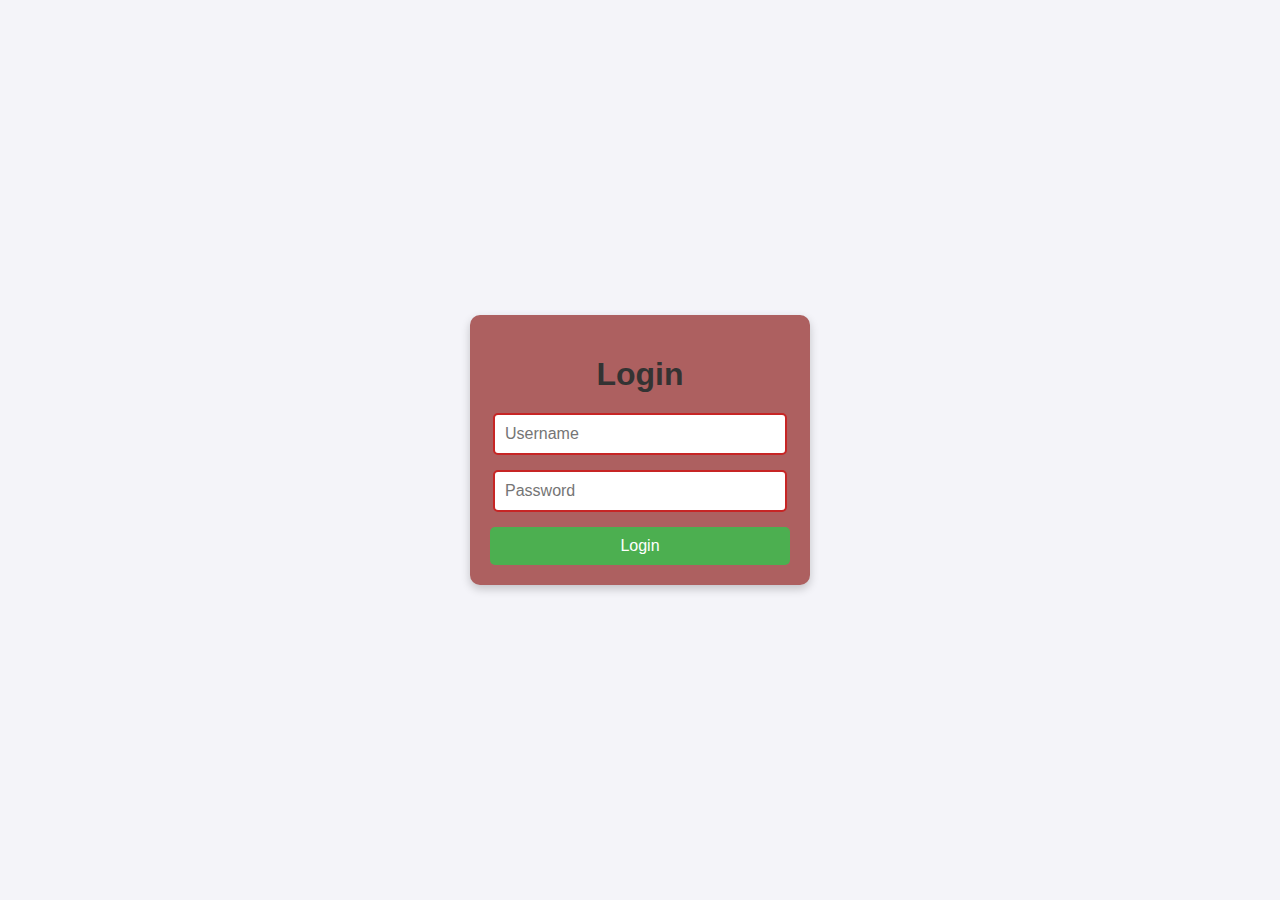
<file: kumpul/fromlogin.html>
<!DOCTYPE html>
<html lang="en">
<head>
    <meta charset="UTF-8">
    <meta name="viewport" content="width=device-width, initial-scale=1.0">
    <title>Login Page</title>
    <style>
        body {
            font-family: Arial, sans-serif;
            display: flex;
            justify-content: center;
            align-items: center;
            height: 100vh;
            margin: 0;
            background-color: #f4f4f9;
        }
        .login-container {
            background: #ad6060;
            padding: 20px;
            border-radius: 10px;
            box-shadow: 0 4px 10px rgba(0, 0, 0, 0.2);
            width: 300px;
            text-align: center;
        }
        .login-container h1 {
            margin-bottom: 20px;
            color: #333;
        }
        .login-container input {
            width: 90%;
            padding: 10px;
            margin-bottom: 15px;
            font-size: 1rem;
            border: 2px solid #c72525;
            border-radius: 5px;
        }
        .login-container button {
            width: 100%;
            padding: 10px;
            font-size: 1rem;
            background: #4caf50;
            color: #fff;
            border: none;
            border-radius: 5px;
            cursor: pointer;
        }
        .login-container button:hover {
            background: #45a049;
        }
        .error {
            color: rgb(56, 12, 12);
            font-size: 0.9rem;
            margin-top: -10px;
            margin-bottom: 10px;
        }
    </style>
</head>
<body>
    <div class="login-container">
        <h1>Login</h1>
        <input type="text" id="username" placeholder="Username">
        <input type="password" id="password" placeholder="Password">
        <div class="error" id="error-message"></div>
        <button onclick="login()">Login</button>
    </div>
    <script>
        function login() {
            const username = document.getElementById('username').value;
            const password = document.getElementById('password').value;
            const errorMessage = document.getElementById('error-message');

            if (username === '' || password === '') {
                errorMessage.textContent = 'Please fill in all fields.';
                return;
            }

            if (username === 'admin' && password === '1234') {
                alert('Login successful!');
                errorMessage.textContent = '';
            } else {
                errorMessage.textContent = 'Invalid username or password.';
            }
        }
    </script>
</body>
</html>
</file>
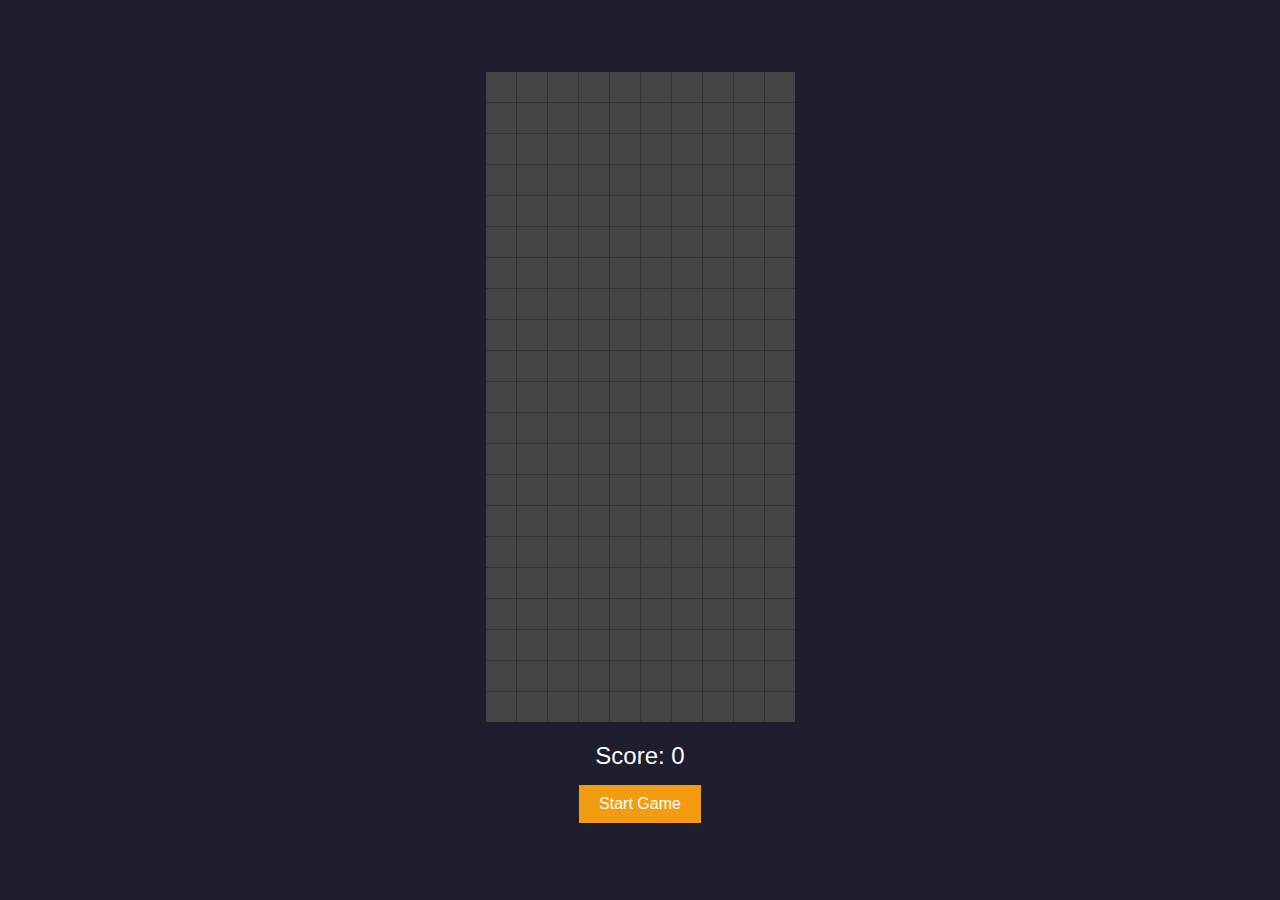
<file: kumpul/gametetris.html>
<!DOCTYPE html>
<html lang="en">
<head>
    <meta charset="UTF-8">
    <meta name="viewport" content="width=device-width, initial-scale=1.0">
    <title>Tetris Game</title>
    <style>
        body {
            display: flex;
            flex-direction: column;
            align-items: center;
            justify-content: center;
            font-family: Arial, sans-serif;
            margin: 0;
            height: 100vh;
            background-color: #1e1e2f;
            color: #fff;
        }
        .grid {
            display: grid;
            grid-template-columns: repeat(10, 30px);
            grid-template-rows: repeat(20, 30px);
            gap: 1px;
            background-color: #333;
        }
        .grid div {
            width: 30px;
            height: 30px;
            background-color: #444;
        }
        .taken {
            background-color: #666;
        }
        .block {
            background-color: #f39c12;
        }
        .score {
            margin-top: 20px;
            font-size: 1.5rem;
        }
        .controls {
            margin-top: 10px;
        }
        .controls button {
            padding: 10px 20px;
            margin: 5px;
            border: none;
            background-color: #f39c12;
            color: #fff;
            cursor: pointer;
            font-size: 1rem;
        }
    </style>
</head>
<body>
    <div class="grid" id="grid"></div>
    <div class="score" id="score">Score: 0</div>
    <div class="controls">
        <button onclick="startGame()">Start Game</button>
    </div>

    <script>
        const grid = document.getElementById('grid');
        const scoreDisplay = document.getElementById('score');
        const width = 10;
        let squares = [];
        let currentPosition = 4;
        let currentRotation = 0;
        let score = 0;
        let timerId;

        const lTetromino = [
            [1, width+1, width*2+1, 2],
            [width, width+1, width+2, width*2+2],
            [1, width+1, width*2+1, width*2],
            [width, width*2, width*2+1, width*2+2]
        ];

        const zTetromino = [
            [0, width, width+1, width*2+1],
            [width+1, width+2, width*2, width*2+1],
            [0, width, width+1, width*2+1],
            [width+1, width+2, width*2, width*2+1]
        ];

        const tTetromino = [
            [1, width, width+1, width+2],
            [1, width+1, width+2, width*2+1],
            [width, width+1, width+2, width*2+1],
            [1, width, width+1, width*2+1]
        ];

        const oTetromino = [
            [0, 1, width, width+1],
            [0, 1, width, width+1],
            [0, 1, width, width+1],
            [0, 1, width, width+1]
        ];

        const iTetromino = [
            [1, width+1, width*2+1, width*3+1],
            [width, width+1, width+2, width+3],
            [1, width+1, width*2+1, width*3+1],
            [width, width+1, width+2, width+3]
        ];

        const theTetrominoes = [lTetromino, zTetromino, tTetromino, oTetromino, iTetromino];

        let random = Math.floor(Math.random() * theTetrominoes.length);
        let current = theTetrominoes[random][currentRotation];

        function createGrid() {
            for (let i = 0; i < 200; i++) {
                const square = document.createElement('div');
                grid.appendChild(square);
                squares.push(square);
            }
            for (let i = 0; i < 10; i++) {
                const square = document.createElement('div');
                square.classList.add('taken');
                grid.appendChild(square);
                squares.push(square);
            }
        }

        createGrid();

        function draw() {
            current.forEach(index => {
                squares[currentPosition + index].classList.add('block');
            });
        }

        function undraw() {
            current.forEach(index => {
                squares[currentPosition + index].classList.remove('block');
            });
        }

        function moveDown() {
            undraw();
            currentPosition += width;
            draw();
            freeze();
        }

        function freeze() {
            if (current.some(index => squares[currentPosition + index + width].classList.contains('taken'))) {
                current.forEach(index => squares[currentPosition + index].classList.add('taken'));
                random = Math.floor(Math.random() * theTetrominoes.length);
                current = theTetrominoes[random][currentRotation];
                currentPosition = 4;
                draw();
                addScore();
                gameOver();
            }
        }

        function moveLeft() {
            undraw();
            const isAtLeftEdge = current.some(index => (currentPosition + index) % width === 0);
            if (!isAtLeftEdge) currentPosition -= 1;
            if (current.some(index => squares[currentPosition + index].classList.contains('taken'))) {
                currentPosition += 1;
            }
            draw();
        }

        function moveRight() {
            undraw();
            const isAtRightEdge = current.some(index => (currentPosition + index) % width === width - 1);
            if (!isAtRightEdge) currentPosition += 1;
            if (current.some(index => squares[currentPosition + index].classList.contains('taken'))) {
                currentPosition -= 1;
            }
            draw();
        }

        function rotate() {
            undraw();
            currentRotation++;
            if (currentRotation === current.length) {
                currentRotation = 0;
            }
            current = theTetrominoes[random][currentRotation];
            draw();
        }

        function control(e) {
            if (e.keyCode === 37) {
                moveLeft();
            } else if (e.keyCode === 39) {
                moveRight();
            } else if (e.keyCode === 40) {
                moveDown();
            } else if (e.keyCode === 38) {
                rotate();
            }
        }

        document.addEventListener('keydown', control);

        function addScore() {
            for (let i = 0; i < 199; i += width) {
                const row = [
                    i, i + 1, i + 2, i + 3, i + 4, i + 5, i + 6, i + 7, i + 8, i + 9
                ];

                if (row.every(index => squares[index].classList.contains('taken'))) {
                    score += 10;
                    scoreDisplay.textContent = `Score: ${score}`;
                    row.forEach(index => {
                        squares[index].classList.remove('taken');
                        squares[index].classList.remove('block');
                    });
                    const squaresRemoved = squares.splice(i, width);
                    squares = squaresRemoved.concat(squares);
                    squares.forEach(cell => grid.appendChild(cell));
                }
            }
        }

        function gameOver() {
            if (current.some(index => squares[currentPosition + index].classList.contains('taken'))) {
                scoreDisplay.textContent = 'Game Over';
                clearInterval(timerId);
            }
        }

        function startGame() {
            draw();
            timerId = setInterval(moveDown, 1000);
        }
    </script>
</body>
</html>
</file>
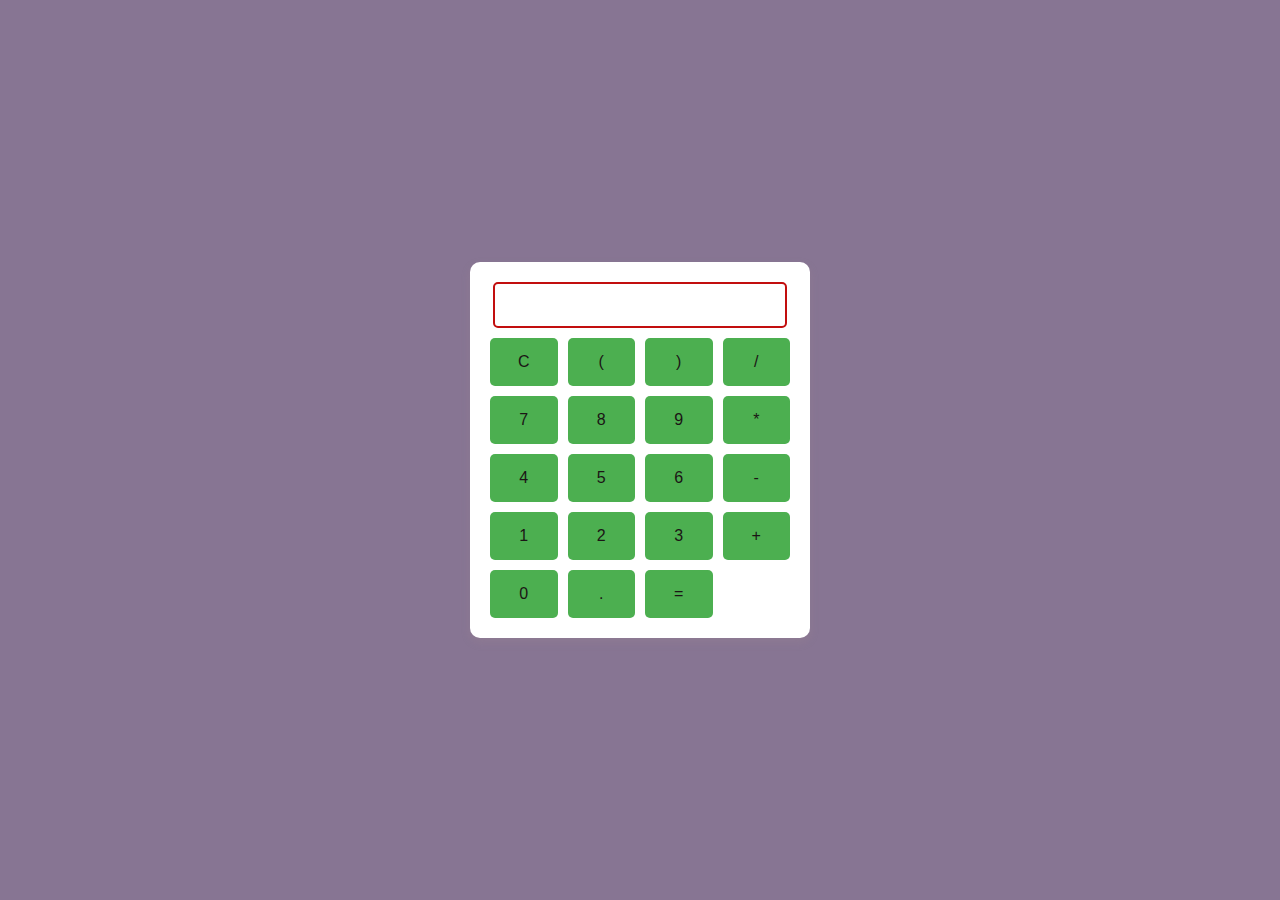
<file: kumpul/kalkulator.html>
<!DOCTYPE html>
<html lang="en">
<head>
    <meta charset="UTF-8">
    <meta name="viewport" content="width=device-width, initial-scale=1.0">
    <title>Calculator</title>
    <style>
        body {
            font-family: Arial, sans-serif;
            display: flex;
            justify-content: center;
            align-items: center;
            height: 100vh;
            margin: 0;
            background-color: #30114594;
        }
        .calculator {
            background: #fff;
            padding: 20px;
            border-radius: 10px;
            box-shadow: 0 4px 10px rgba(168, 145, 145, 0.2);
            text-align: center;
            width: 300px;
        }
        .calculator input[type="text"] {
            width: 90%;
            padding: 10px;
            margin-bottom: 10px;
            font-size: 1.2rem;
            text-align: right;
            border: 2px solid #c20e0e;
            border-radius: 5px;
        }
        .calculator .buttons {
            display: grid;
            grid-template-columns: repeat(4, 1fr);
            gap: 10px;
        }
        .calculator button {
            padding: 15px;
            font-size: 1rem;
            background: #4caf50;
            color: #1b1515;
            border: none;
            border-radius: 5px;
            cursor: pointer;
        }
        .calculator button:hover {
            background: #969d96;
        }
    </style>
</head>
<body>
    <div class="calculator">
        <input type="text" id="result" readonly>
        <div class="buttons">
            <button onclick="clearResult()">C</button>
            <button onclick="appendValue('(')">(</button>
            <button onclick="appendValue(')')">)</button>
            <button onclick="appendValue('/')">/</button>
            <button onclick="appendValue('7')">7</button>
            <button onclick="appendValue('8')">8</button>
            <button onclick="appendValue('9')">9</button>
            <button onclick="appendValue('*')">*</button>
            <button onclick="appendValue('4')">4</button>
            <button onclick="appendValue('5')">5</button>
            <button onclick="appendValue('6')">6</button>
            <button onclick="appendValue('-')">-</button>
            <button onclick="appendValue('1')">1</button>
            <button onclick="appendValue('2')">2</button>
            <button onclick="appendValue('3')">3</button>
            <button onclick="appendValue('+')">+</button>
            <button onclick="appendValue('0')">0</button>
            <button onclick="appendValue('.')">.</button>
            <button onclick="calculate()">=</button>
        </div>
    </div>
    <script>
        function appendValue(value) {
            document.getElementById('result').value += value;
        }

        function clearResult() {
            document.getElementById('result').value = '';
        }

        function calculate() {
            try {
                document.getElementById('result').value = eval(document.getElementById('result').value);
            } catch (error) {
                alert('Invalid calculation');
                clearResult();
            }
        }
    </script>
</body>
</html>
</file>
